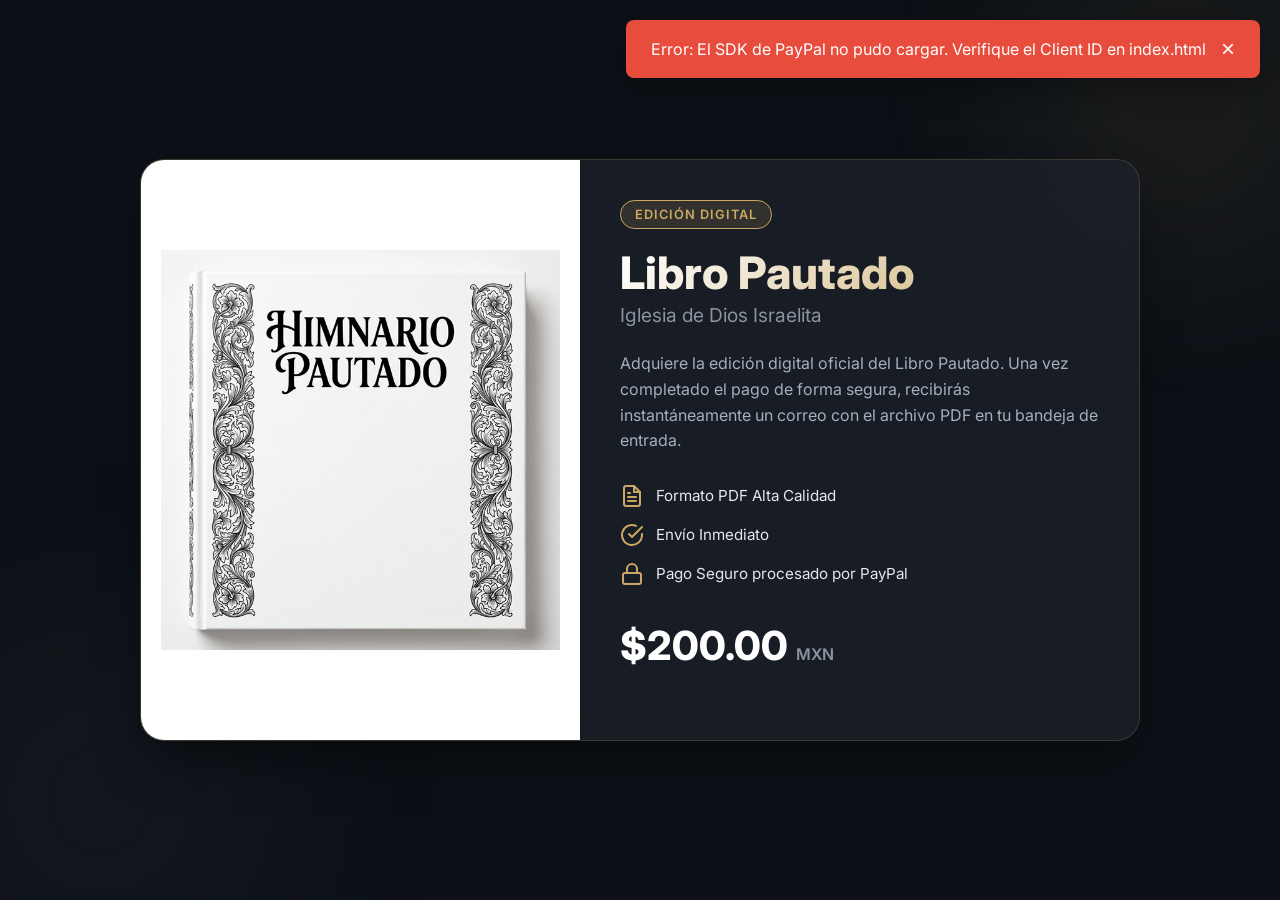
<file: index.html>
<!DOCTYPE html>
<html lang="es">
<head>
    <meta charset="UTF-8">
    <meta name="viewport" content="width=device-width, initial-scale=1.0">
    <title>Libro Pautado - Iglesia de Dios Israelita</title>
    <link rel="stylesheet" href="styles.css">
    <link href="https://fonts.googleapis.com/css2?family=Inter:wght@300;400;600;800&display=swap" rel="stylesheet">
    <!-- Replace 'tu_cliente_id_aqui' with your actual PayPal Client ID -->
    <!-- Default currency is USD, using MXN for consistency with backend -->
    <script src="https://www.paypal.com/sdk/js?client-id=Ab-RvPMFJHVGbVQK6EZRrYuOsiM_wmZ5AhJ1Wb89Mgi117bUCxyB9TTrC4ocCNgrQzMoxXyb9z3EszOs&currency=MXN"></script>
</head>
<body>

    <!-- Notification Area (for success/error messages after Stripe redirect) -->
    <div id="notification-area" class="notification hidden">
        <p id="notification-message"></p>
        <button id="close-notification">&times;</button>
    </div>

    <!-- Main Content wrapper -->
    <div class="background-elements">
        <div class="blur-circle circle-1"></div>
        <div class="blur-circle circle-2"></div>
    </div>

    <main class="container">
        <div class="card glass">
            <!-- Left Side: Cover Image -->
            <div class="card-image-box">
                <!-- Using a beautiful generic sacred/gold themed image with Unsplash source -->
                <img src="portada.png" alt="Portada del Libro" class="book-cover">
            </div>
            
            <!-- Right Side: Product Details -->
            <div class="card-content">
                <div class="badge">Edición Digital</div>
                <h1 class="title">Libro Pautado</h1>
                <h2 class="subtitle">Iglesia de Dios Israelita</h2>
                
                <p class="description">
                    Adquiere la edición digital oficial del Libro Pautado. 
                    Una vez completado el pago de forma segura, recibirás instantáneamente un correo con el archivo PDF en tu bandeja de entrada.
                </p>
                
                <div class="features">
                    <div class="feature-item">
                        <svg width="24" height="24" viewBox="0 0 24 24" fill="none" stroke="currentColor" stroke-width="2" stroke-linecap="round" stroke-linejoin="round"><path d="M14 2H6a2 2 0 0 0-2 2v16a2 2 0 0 0 2 2h12a2 2 0 0 0 2-2V8z"></path><polyline points="14 2 14 8 20 8"></polyline><line x1="16" y1="13" x2="8" y2="13"></line><line x1="16" y1="17" x2="8" y2="17"></line><polyline points="10 9 9 9 8 9"></polyline></svg>
                        <span>Formato PDF Alta Calidad</span>
                    </div>
                    <div class="feature-item">
                        <svg width="24" height="24" viewBox="0 0 24 24" fill="none" stroke="currentColor" stroke-width="2" stroke-linecap="round" stroke-linejoin="round"><path d="M22 11.08V12a10 10 0 1 1-5.93-9.14"></path><polyline points="22 4 12 14.01 9 11.01"></polyline></svg>
                        <span>Envío Inmediato</span>
                    </div>
                    <div class="feature-item">
                        <svg width="24" height="24" viewBox="0 0 24 24" fill="none" stroke="currentColor" stroke-width="2" stroke-linecap="round" stroke-linejoin="round"><rect x="3" y="11" width="18" height="11" rx="2" ry="2"></rect><path d="M7 11V7a5 5 0 0 1 10 0v4"></path></svg>
                        <span>Pago Seguro procesado por PayPal</span>
                    </div>
                </div>

                <div class="price-container">
                    <span class="price">$200.00 <small>MXN</small></span>
                </div>

                <div class="actions">
                    <!-- PayPal buttons will be rendered inside this div -->
                    <div id="paypal-button-container" style="width: 100%;"></div>
                    <!-- Spinner for loading state during backend processing -->
                    <div id="loading-spinner" class="spinner hidden"></div>
                </div>
            </div>
        </div>
    </main>

    <script src="app.js"></script>
</body>
</html>
</file>
<file: styles.css>
:root {
    --primary: #cba864; /* A sacred, elegant gold */
    --primary-hover: #b49352;
    --bg-color: #0d1117; /* Deep, elegant dark background */
    --text-main: #f0f6fc;
    --text-muted: #8b949e;
    --glass-bg: rgba(33, 38, 45, 0.6);
    --glass-border: rgba(203, 168, 100, 0.2);
}

* {
    box-sizing: border-box;
    margin: 0;
    padding: 0;
}

body {
    font-family: 'Inter', sans-serif;
    background-color: var(--bg-color);
    color: var(--text-main);
    min-height: 100vh;
    display: flex;
    justify-content: center;
    align-items: center;
    overflow-x: hidden;
    position: relative;
    padding: 20px;
}

/* Background Blur Elements */
.background-elements {
    position: fixed;
    top: 0;
    left: 0;
    width: 100%;
    height: 100%;
    z-index: -1;
    overflow: hidden;
    pointer-events: none;
}

.blur-circle {
    position: absolute;
    border-radius: 50%;
    filter: blur(100px);
    opacity: 0.4;
    animation: drift 20s infinite alternate ease-in-out;
}

.circle-1 {
    width: 400px;
    height: 400px;
    background: radial-gradient(circle, rgba(203,168,100,0.4) 0%, rgba(0,0,0,0) 70%);
    top: -100px;
    right: -100px;
}

.circle-2 {
    width: 500px;
    height: 500px;
    background: radial-gradient(circle, rgba(74,85,104,0.4) 0%, rgba(0,0,0,0) 70%);
    bottom: -150px;
    left: -150px;
    animation-delay: -5s;
}

@keyframes drift {
    0% { transform: translate(0, 0) scale(1); }
    100% { transform: translate(50px, 50px) scale(1.1); }
}

/* Main Container */
.container {
    width: 100%;
    max-width: 1000px;
    animation: fadeUp 0.8s ease-out;
}

@keyframes fadeUp {
    from { opacity: 0; transform: translateY(30px); }
    to { opacity: 1; transform: translateY(0); }
}

/* Glassmorphism Card */
.card.glass {
    background: var(--glass-bg);
    backdrop-filter: blur(16px);
    -webkit-backdrop-filter: blur(16px);
    border: 1px solid var(--glass-border);
    border-radius: 24px;
    display: flex;
    flex-direction: row;
    overflow: hidden;
    box-shadow: 0 25px 50px -12px rgba(0, 0, 0, 0.5);
    transition: transform 0.3s ease;
}

.card.glass:hover {
    transform: translateY(-5px);
    box-shadow: 0 30px 60px -12px rgba(0, 0, 0, 0.6), 0 0 20px rgba(203,168,100,0.1);
}

/* Card Image Options */
.card-image-box {
    flex: 1;
    min-width: 40%;
    position: relative;
    overflow: hidden;
    background-color: #ffffff; /* White background to blend with white PDF covers */
    display: flex;
    align-items: center;
    justify-content: center;
    padding: 20px;
}

.book-cover {
    width: 100%;
    height: 100%;
    object-fit: contain; /* Don't crop the cover */
    transition: transform 0.5s ease;
}

.card:hover .book-cover {
    transform: scale(1.05);
}

/* Card Content Details */
.card-content {
    flex: 1.2;
    padding: 40px;
    display: flex;
    flex-direction: column;
    justify-content: center;
}

.badge {
    align-self: flex-start;
    background: rgba(203, 168, 100, 0.15);
    color: var(--primary);
    padding: 6px 14px;
    border-radius: 20px;
    font-size: 0.8rem;
    font-weight: 600;
    text-transform: uppercase;
    letter-spacing: 1px;
    margin-bottom: 20px;
    border: 1px solid var(--primary);
}

.title {
    font-size: 2.8rem;
    font-weight: 800;
    margin-bottom: 5px;
    background: linear-gradient(135deg, #fff 0%, #cba864 100%);
    -webkit-background-clip: text;
    -webkit-text-fill-color: transparent;
    line-height: 1.1;
}

.subtitle {
    font-size: 1.2rem;
    font-weight: 400;
    color: var(--text-muted);
    margin-bottom: 24px;
}

.description {
    font-size: 1rem;
    line-height: 1.6;
    color: #a3b0be;
    margin-bottom: 30px;
}

/* Features List */
.features {
    display: flex;
    flex-direction: column;
    gap: 15px;
    margin-bottom: 35px;
}

.feature-item {
    display: flex;
    align-items: center;
    gap: 12px;
    font-size: 0.95rem;
    color: #e2e8f0;
}

.feature-item svg {
    color: var(--primary);
}

/* Price Section */
.price-container {
    margin-bottom: 30px;
}

.price {
    font-size: 2.5rem;
    font-weight: 800;
    color: white;
}

.price small {
    font-size: 1rem;
    font-weight: 600;
    color: var(--text-muted);
}

/* Button & Actions */
.actions {
    position: relative;
    display: flex;
    align-items: center;
}

.btn-primary {
    background: linear-gradient(135deg, var(--primary) 0%, #a8833e 100%);
    color: #111;
    border: none;
    padding: 16px 32px;
    border-radius: 12px;
    font-size: 1.1rem;
    font-weight: 700;
    cursor: pointer;
    display: flex;
    align-items: center;
    gap: 10px;
    transition: all 0.3s ease;
    box-shadow: 0 4px 15px rgba(203, 168, 100, 0.3);
    width: 100%;
    justify-content: center;
}

.btn-primary:hover {
    transform: translateY(-2px);
    box-shadow: 0 8px 25px rgba(203, 168, 100, 0.5);
    background: linear-gradient(135deg, #d8bc85 0%, #b49352 100%);
}

.btn-primary:active {
    transform: translateY(1px);
}

.btn-primary:disabled {
    opacity: 0.7;
    cursor: not-allowed;
    transform: none;
}

.arrow-icon {
    transition: transform 0.3s ease;
}

.btn-primary:hover .arrow-icon {
    transform: translateX(5px);
}

/* Loading Spinner */
.spinner {
    width: 24px;
    height: 24px;
    border: 3px solid rgba(255,255,255,0.3);
    border-radius: 50%;
    border-top-color: #111;
    animation: spin 1s ease-in-out infinite;
    position: absolute;
    right: 20px;
}

@keyframes spin {
    to { transform: rotate(360deg); }
}

.hidden {
    display: none !important;
}

/* Notifications */
.notification {
    position: fixed;
    top: 20px;
    right: 20px;
    background: #27ae60;
    color: white;
    padding: 15px 25px;
    border-radius: 8px;
    box-shadow: 0 10px 30px rgba(0,0,0,0.3);
    display: flex;
    align-items: center;
    gap: 15px;
    z-index: 100;
    animation: slideIn 0.5s cubic-bezier(0.175, 0.885, 0.32, 1.275);
}

.notification.error {
    background: #e74c3c;
}

@keyframes slideIn {
    from { transform: translateX(120%); }
    to { transform: translateX(0); }
}

#close-notification {
    background: none;
    border: none;
    color: white;
    font-size: 1.5rem;
    cursor: pointer;
}

/* Responsive Design */
@media (max-width: 768px) {
    .card.glass {
        flex-direction: column;
    }
    
    .card-image-box {
        height: 300px;
        min-width: 100%;
    }
    
    .title {
        font-size: 2.2rem;
    }
}
</file>
